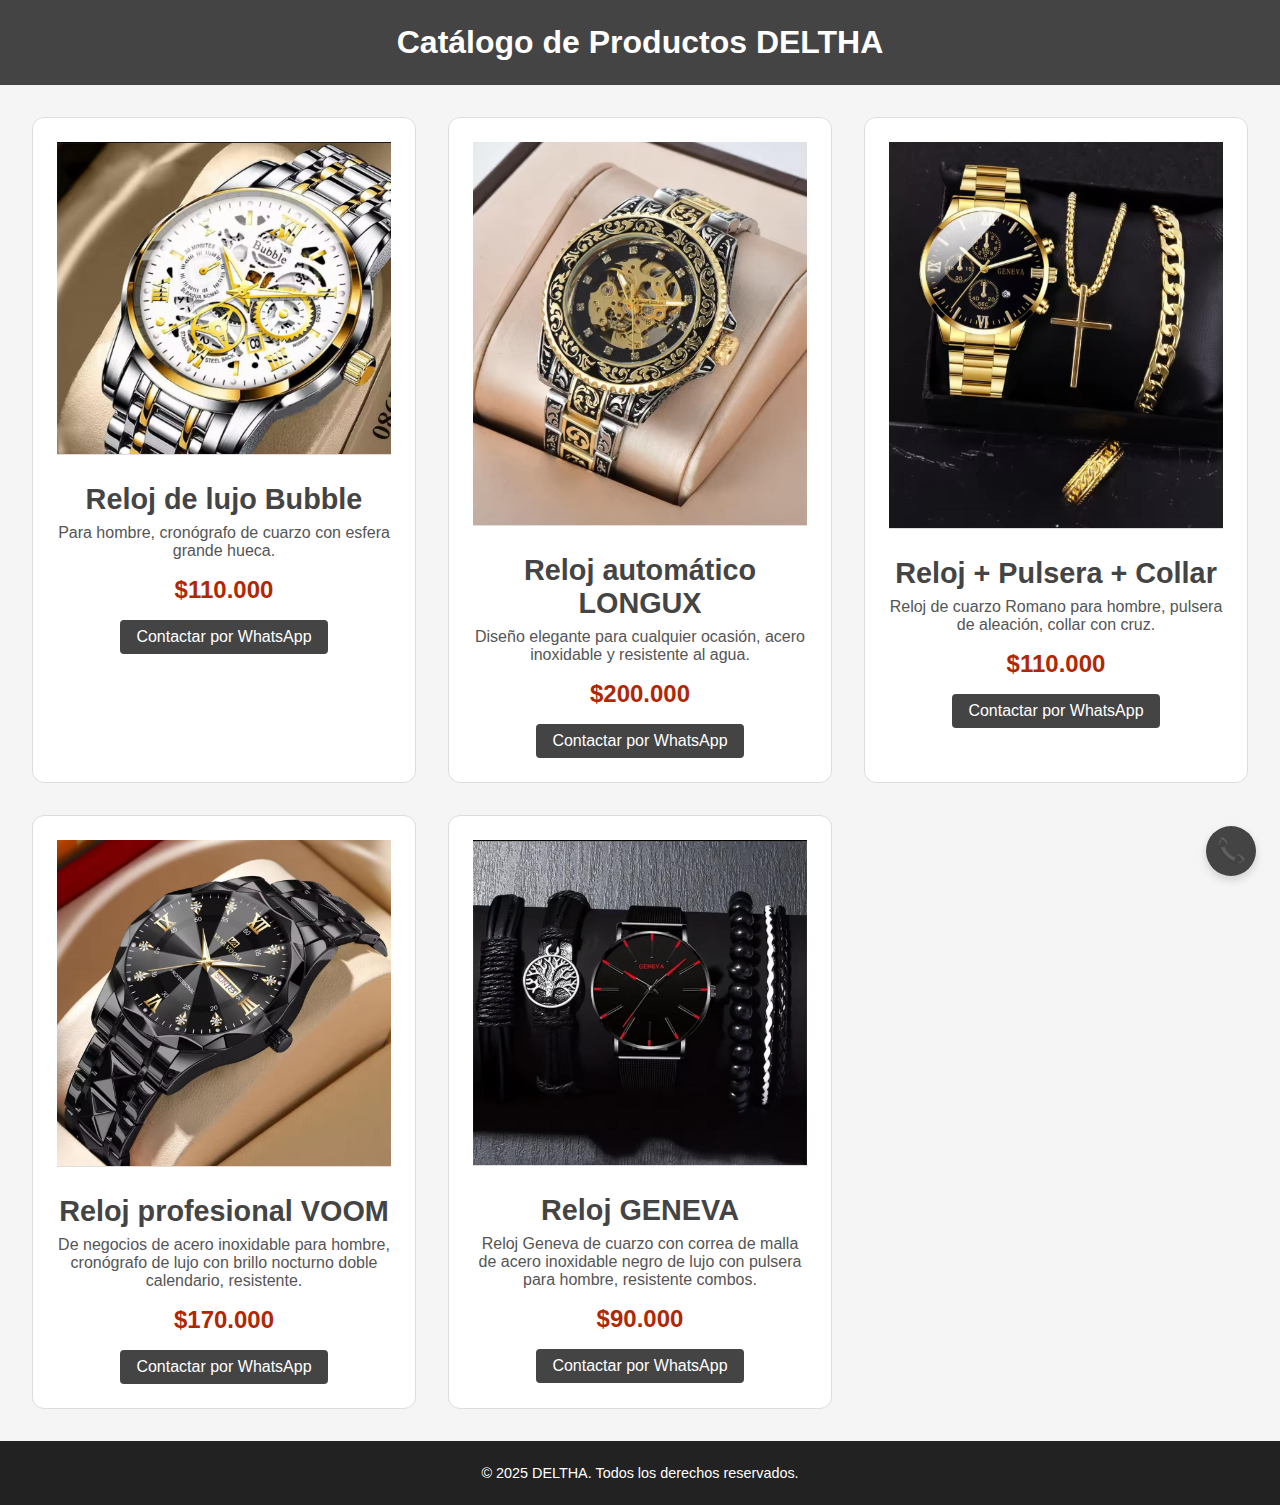
<file: index.html>
<!DOCTYPE html>
<html lang="es">
<head>
    <meta charset="UTF-8">
    <meta name="viewport" content="width=device-width, initial-scale=1.0">
    <title>Catálogo de Productos DELTHA</title>
    <link rel="icon" href="imagenes/deltha.jpg" type="image/x-icon">
    <link rel="stylesheet" href="css/style.css">
</head>
<body>
    <header>
        <h1>Catálogo de Productos DELTHA</h1>
        <div class="menu-container">
            
            </div>
        </div>
    </header>

    <main>
        <div class="catalog" id="productCatalog"></div>
        <div class="floating-contact">
            <button id="floatingContactBtn" title="Contactar">📞</button>
            <div class="floating-menu">
                <a href="https://wa.me/+573212239526" target="_blank">WhatsApp</a>
                <a href="tel:+573203761801">Llamar</a>
                <a href="mailto:jhongaravito10@gmail.com">Correo</a>
            </div>
        </div>
    </main>

    <footer>
        &copy; 2025 DELTHA. Todos los derechos reservados.
    </footer>

    <script src="js/script.js"></script>
</body>
</html>
</file>
<file: css/style.css>
body {
    font-family: 'Segoe UI', sans-serif;
    margin: 0;
    padding: 0;
    box-sizing: border-box;
    background-color: #f5f5f5;
    color: #333;
}

header {
    position: relative;
    padding: 1.5rem 2rem;
    background: #444;
    color: #fff;
}

header h1 {
    margin: 0;
    text-align: center;
}



.catalog {
    display: grid;
    grid-template-columns: repeat(auto-fit, minmax(300px, 1fr));
    gap: 2rem;
    padding: 2rem;
}

.product {
    background: #fff;
    border: 1px solid #ddd;
    border-radius: 12px;
    overflow: hidden;
    text-align: center;
    padding: 1.5rem;
    transition: transform 0.3s, box-shadow 0.3s;
}

.product:hover {
    transform: scale(1.05);
    box-shadow: 0 6px 12px rgba(0, 0, 0, 0.2);
}

.product img {
    width: 100%;
    height: auto;
    border-bottom: 1px solid #ddd;
    margin-bottom: 1rem;
}

.product h2 {
    font-size: 1.8rem;
    margin: 0.5rem 0;
    color: #444;
}

.product p {
    font-size: 1rem;
    color: #555;
    margin: 0.5rem 0 1rem;
}

.product .price {
    font-weight: bold;
    color: #b12704;
    margin: 1rem 0;
    font-size: 1.5rem;
}

.product .contact {
    display: inline-block;
    padding: 0.5rem 1rem;
    font-size: 1rem;
    background-color: #444;
    color: #fff;
    border: none;
    border-radius: 4px;
    text-decoration: none;
    cursor: pointer;
    transition: background 0.3s;
}

.product .contact:hover {
    background-color: #333;
}

footer {
    text-align: center;
    padding: 1.5rem;
    background: #222;
    color: white;
    font-size: 0.9rem;
}
/* Botón flotante */
.floating-contact {
    position: fixed;
    bottom: 1.5rem;
    right: 1.5rem;
    z-index: 100;
}

.floating-contact button {
    background-color: #444;
    color: #fff;
    border: none;
    border-radius: 50%;
    width: 50px;
    height: 50px;
    font-size: 1.5rem;
    cursor: pointer;
    box-shadow: 0 4px 8px rgba(0, 0, 0, 0.15);
    transition: background 0.3s, transform 0.3s;
}

.floating-contact button:hover {
    background-color: #333;
    transform: scale(1.1);
}

.floating-menu {
    position: absolute;
    bottom: 60px;
    right: 0;
    display: none;
    background: #fff;
    border: 1px solid #ddd;
    border-radius: 8px;
    box-shadow: 0 4px 8px rgba(0, 0, 0, 0.15);
    text-align: center;
    overflow: hidden;
}

.floating-menu a {
    display: block;
    padding: 0.5rem 1rem;
    text-decoration: none;
    color: #333;
    border-bottom: 1px solid #ddd;
    transition: background 0.3s;
}

.floating-menu a:hover {
    background: #f1f1f1;
}

.floating-menu a:last-child {
    border-bottom: none;
}
</file>
